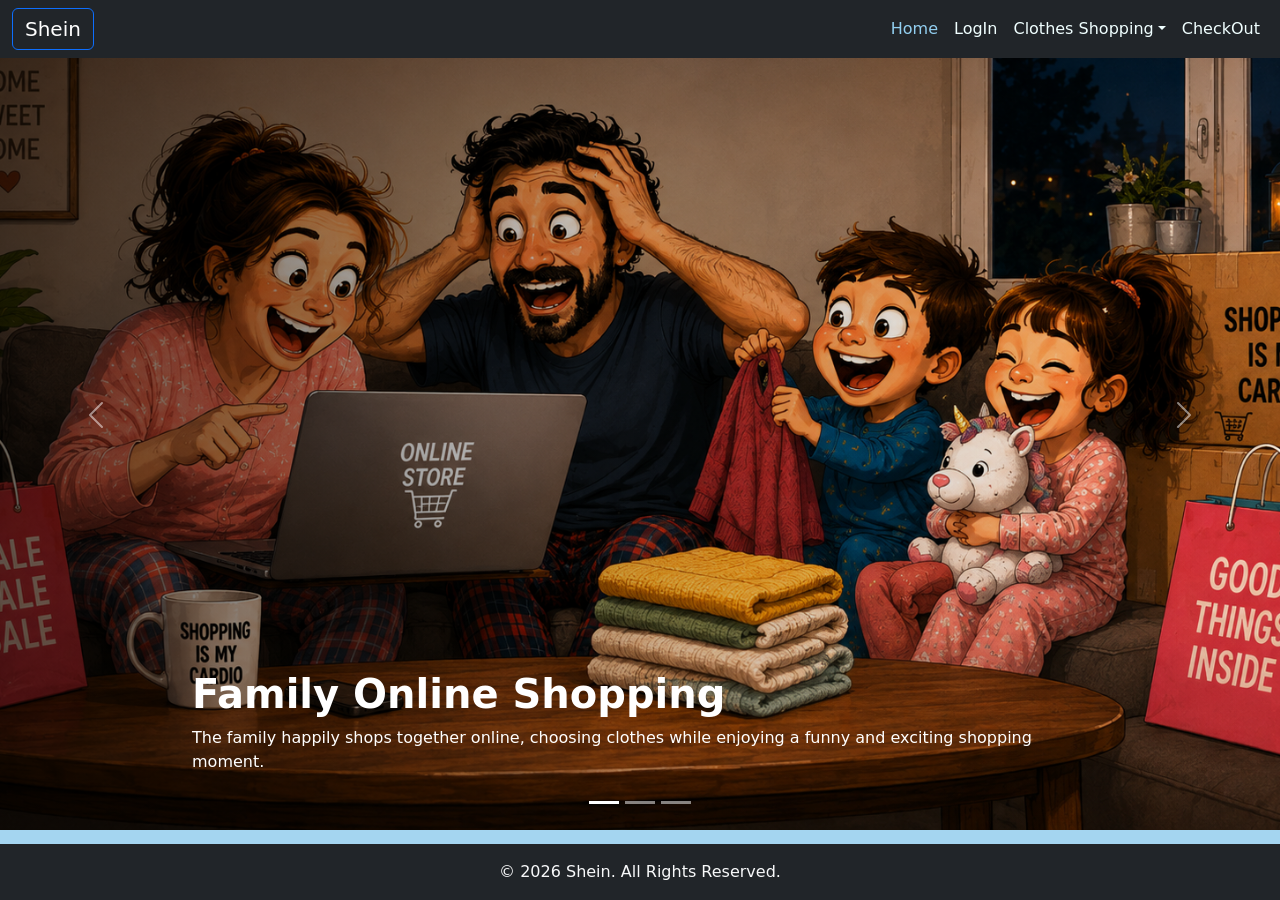
<file: index.html>
<!DOCTYPE html>
<html lang="en">

<head>
    <meta charset="UTF-8">
    <meta name="viewport" content="width=device-width, initial-scale=1.0">
    <title>Shopping Website</title>
    <link rel="stylesheet" href="bootstrapCSS.css">
    <link rel="stylesheet" href="style.css">
    <script src="https://cdn.jsdelivr.net/npm/bootstrap@5.3.8/dist/js/bootstrap.bundle.min.js"></script>
</head>

<body>
    <nav class="navbar navbar-expand-sm bg-dark navbar-dark fixed-top">
        <div class="container-fluid">
            <a class="navbar-brand btn btn-outline-primary" href="Shein.html">Shein</a>
            <button class="navbar-toggler" type="button" data-bs-toggle="collapse" data-bs-target="#collapsibleNavbar">
                <span class="navbar-toggler-icon"></span>
            </button>
            <div class="collapse navbar-collapse justify-content-end" id="collapsibleNavbar">
                <ul class="navbar-nav">
                    <li class="nav-item">
                        <a class="nav-link active" href="index.html">Home</a>
                    </li>
                    <li class="nav-item">
                        <a class="nav-link" href="LogIn.html">LogIn</a>
                    </li>
                    <li class="nav-item dropdown">
                        <a class="nav-link dropdown-toggle" href="#" role="button" data-bs-toggle="dropdown" >Clothes
                            Shopping</a>
                        <ul class="dropdown-menu">
                            <li><a class="dropdown-item" href="Men.html" class="active">Men</a></li>
                            <li><a class="dropdown-item" href="women.html">Women</a></li>
                            <li><a class="dropdown-item" href="Kids.html">Kids</a></li>
                        </ul>
                    </li>
                    <li class="nav-item">
                        <a class="nav-link" href="CheckOut.html">CheckOut</a>
                    </li>
                </ul>
            </div>
        </div>
    </nav>

    <div id="demo" class="carousel slide" data-bs-ride="carousel">

 
  <div class="carousel-indicators">
    <button type="button" data-bs-target="#demo" data-bs-slide-to="0" class="active"></button>
    <button type="button" data-bs-target="#demo" data-bs-slide-to="1"></button>
    <button type="button" data-bs-target="#demo" data-bs-slide-to="2"></button>
  </div>
  
<div class="carousel-inner">
    <div class="carousel-item active">
      <img src="images/scene_1.png" alt="Los Angeles" class="d-block " style="width:100%; height:830px; object-fit:cover;">
      <div class="carousel-caption d-none d-md-block text-start">
        <h1 class="fw-bold">Family Online Shopping</h1>
        <p>The family happily shops together online, choosing clothes while enjoying a funny and exciting shopping moment.</p>
      </div>
    </div>
    <div class="carousel-item">
      <img src="images/scene_2.png" alt="Chicago" class="d-block" style="width:100%; height:830px; object-fit:cover;">
      <div class="carousel-caption d-none d-md-block text-start">
        <h1 class="fw-bold">Order Placed</h1>
        <p>The family celebrates after placing their order with the convenient Cash on Delivery option.</p>
      </div>
    </div>
    <div class="carousel-item">
      <img src="images/scene_3.png" alt="New York" class="d-block" style="width:100%; height:830px; object-fit:cover;">
      <div class="carousel-caption d-none d-md-block text-start">
        <h1 class="fw-bold">Package Delivered</h1>
        <p>The family excitedly receives their package from the delivery driver and happily pays in cash.</p>
      </div>
    </div>
    
</div>
  
  <button class="carousel-control-prev" type="button" data-bs-target="#demo" data-bs-slide="prev">
    <span class="carousel-control-prev-icon"></span>
  </button>
  <button class="carousel-control-next" type="button" data-bs-target="#demo" data-bs-slide="next">
    <span class="carousel-control-next-icon"></span>
  </button>
</div>

<footer class="bg-dark text-light text-center py-3">
  <p class="mb-0">&copy; 2026 Shein. All Rights Reserved.</p>
</footer>
</body>

</html>
</file>
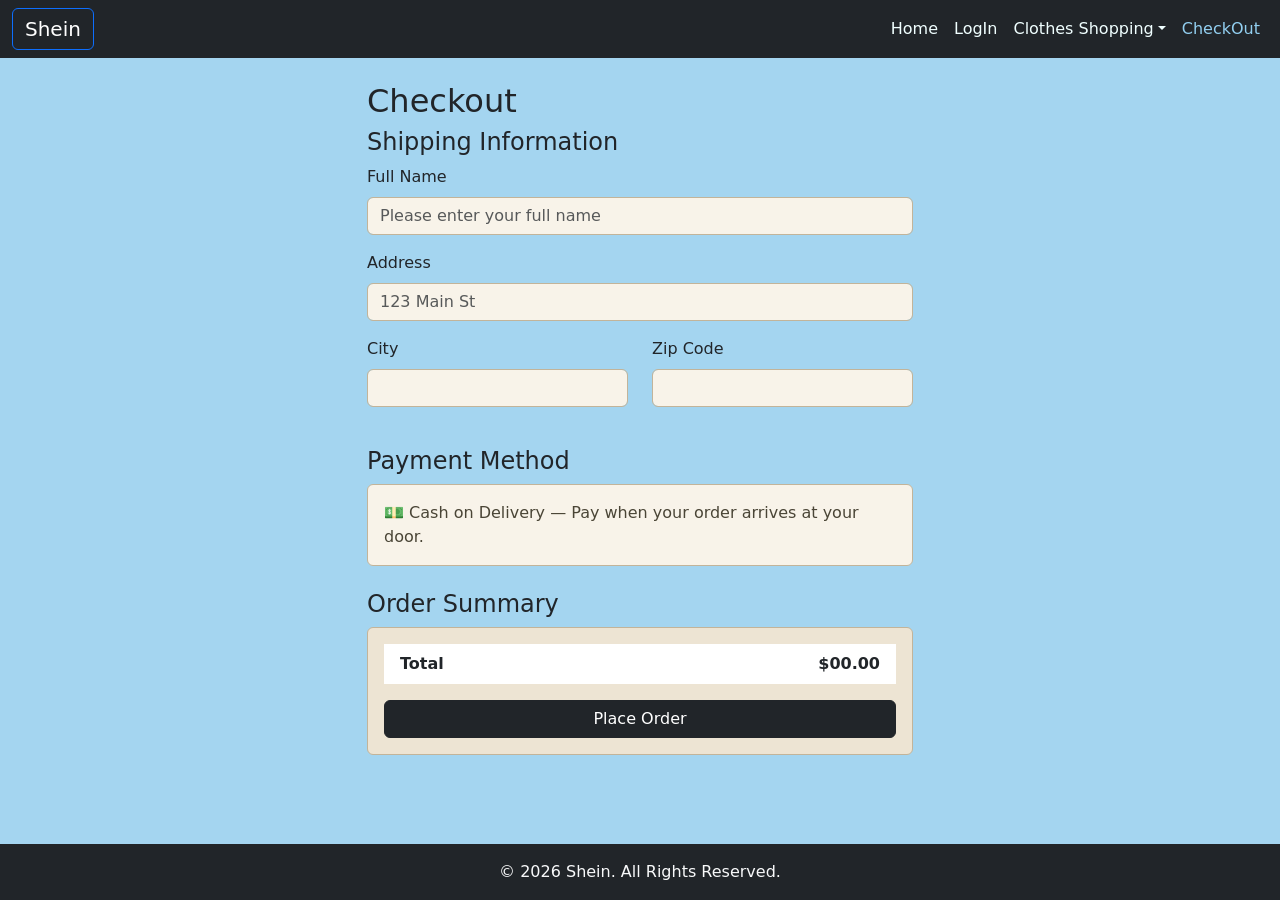
<file: CheckOut.html>
<!DOCTYPE html>
<html lang="en">

<head>
  <meta charset="UTF-8">
  <meta name="viewport" content="width=device-width, initial-scale=1.0">
  <title>Check Out</title>
  <link rel="stylesheet" href="bootstrapCSS.css">
  <link rel="stylesheet" href="style.css">
  <script src="https://cdn.jsdelivr.net/npm/bootstrap@5.3.8/dist/js/bootstrap.bundle.min.js"></script>
</head>

<body>
  <nav class="navbar navbar-expand-sm bg-dark navbar-dark sticky-top">
    <div class="container-fluid">
      <a class="navbar-brand btn btn-outline-primary" href="Shein.html">Shein</a>
      <button class="navbar-toggler" type="button" data-bs-toggle="collapse" data-bs-target="#collapsibleNavbar">
        <span class="navbar-toggler-icon"></span>
      </button>
      <div class="collapse navbar-collapse justify-content-end" id="collapsibleNavbar">
        <ul class="navbar-nav">
          <li class="nav-item">
            <a class="nav-link" href="index.html">Home</a>
          </li>
          <li class="nav-item">
            <a class="nav-link" href="LogIn.html">LogIn</a>
          </li>
          <li class="nav-item dropdown">
            <a class="nav-link dropdown-toggle" href="#" role="button" data-bs-toggle="dropdown">Clothes
              Shopping</a>
            <ul class="dropdown-menu">
              <li><a class="dropdown-item" href="Men.html" class="active">Men</a></li>
              <li><a class="dropdown-item" href="women.html">Women</a></li>
              <li><a class="dropdown-item" href="Kids.html">Kids</a></li>
            </ul>
          </li>
          <li class="nav-item">
            <a class="nav-link active" href="CheckOut.html" >CheckOut</a>
          </li>
        </ul>
      </div>
    </div>
  </nav>

  <div class="container mt-4 mb-5">
  <div class="row justify-content-center">
    <div class="col-md-6">

      <h2 >Checkout</h2>

      <h4>Shipping Information</h4>
      <form>
        <div class="mb-3">
          <label class="form-label">Full Name</label>
          <input type="text" class="form-control" placeholder="Please enter your full name">
        </div>
        <div class="mb-3">
          <label class="form-label">Address</label>
          <input type="text" class="form-control" placeholder="123 Main St">
        </div>
        <div class="row">
          <div class="col mb-3">
            <label class="form-label">City</label>
            <input type="text" class="form-control">
          </div>
          <div class="col mb-3">
            <label class="form-label">Zip Code</label>
            <input type="text" class="form-control">
          </div>
        </div>

        <h4 class="mt-4">Payment Method</h4>
        <div class="alert alert">
          💵 Cash on Delivery — Pay when your order arrives at your door.
        </div>
      </form>

      <h4 class="mt-4">Order Summary</h4>
      <div class="card">
        <div class="card-body">
          <ul class="list-group list-group-flush mb-3">
            <li class="list-group-item d-flex justify-content-between fw-bold">
              Total <span>$00.00</span>
            </li>
          </ul>
          <button class="btn btn-dark w-100">Place Order</button>
        </div>
      </div>

    </div>
  </div>
</div>

<footer class="bg-dark text-light text-center py-3 ">
  <p class="mb-0">&copy; 2026 Shein. All Rights Reserved.</p>
</footer>
</body>

</html>
</file>
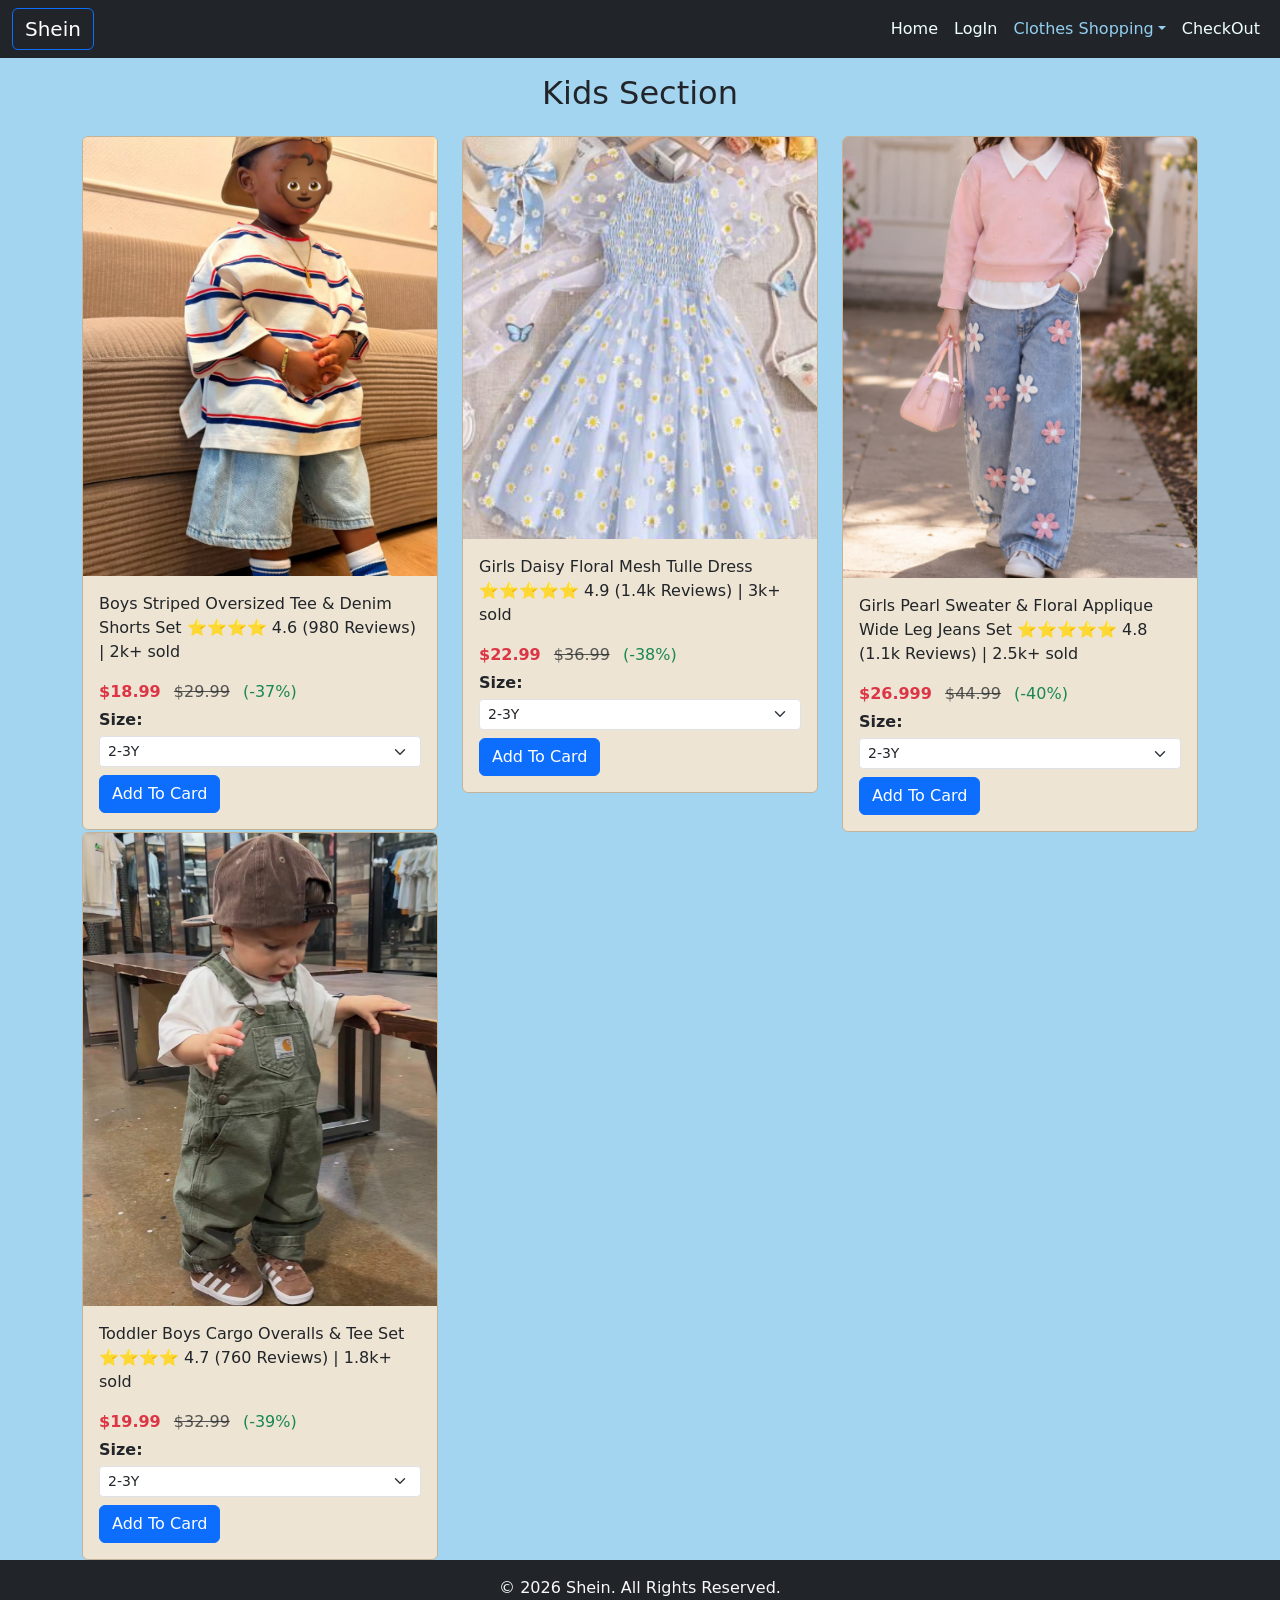
<file: Kids.html>
<!DOCTYPE html>
<html lang="en">
<head>
    <meta charset="UTF-8">
    <meta name="viewport" content="width=device-width, initial-scale=1.0">
    <title>Kids</title>
    <link rel="stylesheet" href="bootstrapCSS.css">
    <link rel="stylesheet" href="style.css">
    <script src="https://cdn.jsdelivr.net/npm/bootstrap@5.3.8/dist/js/bootstrap.bundle.min.js"></script>
</head>
<body>
    <nav class="navbar navbar-expand-sm bg-dark navbar-dark sticky-top">
        <div class="container-fluid">
            <a class="navbar-brand btn btn-outline-primary" href="Shein.html">Shein</a>
            <button class="navbar-toggler" type="button" data-bs-toggle="collapse" data-bs-target="#collapsibleNavbar">
                <span class="navbar-toggler-icon"></span>
            </button>
            <div class="collapse navbar-collapse justify-content-end" id="collapsibleNavbar">
                <ul class="navbar-nav">
                    <li class="nav-item">
                        <a class="nav-link" href="index.html">Home</a>
                    </li>
                    <li class="nav-item">
                        <a class="nav-link" href="LogIn.html">LogIn</a>
                    </li>
                    <li class="nav-item dropdown">
                        <a class="nav-link dropdown-toggle active" href="#" role="button" data-bs-toggle="dropdown">Clothes
                            Shopping</a>
                        <ul class="dropdown-menu">
                            <li><a class="dropdown-item" href="Men.html" class="active">Men</a></li>
                            <li><a class="dropdown-item" href="women.html">Women</a></li>
                            <li><a class="dropdown-item active" href="Kids.html">Kids</a></li>
                        </ul>
                    </li>
                    <li class="nav-item">
                        <a class="nav-link" href="CheckOut.html">CheckOut</a>
                    </li>
                </ul>
            </div>
        </div>
    </nav>

    <div class="container-fluid">
        <div class="container mt-3">
            <h2 class="text-center mb-4">Kids Section</h2>
            <div class="row">
                <div class="col-md-4">
                    <div class="card product-card">
                        <img src="images/oversized.png" class="card-img-top" alt="Kids Product 1">
                        <div class="card-body">
                            <p class="card-text">Boys Striped Oversized Tee & Denim Shorts Set

                            ⭐️⭐️⭐️⭐️ 4.6 (980 Reviews) | 2k+ sold</p>
                            <p class="mb-1">
                                <span class="text-danger fw-bold">$18.99</span>
                                <span class="text-muted text-decoration-line-through ms-2">$29.99</span>
                                <span class="text-success ms-2">(-37%)</span>
                                </p>

                                <p class="mb-1"><strong>Size:</strong></p>
                                <select class="form-select form-select-sm mb-2">
                                    <option>2-3Y</option>
                                    <option>4-5Y</option>
                                    <option>6-7Y</option>
                                    <option>8-9Y</option>
                                </select>
                                <button type="button" class="btn btn-primary ">Add To Card</button>
                        </div>
                    </div>
                </div>

                <div class="col-md-4">
                    <div class="card product-card">
                        <img src="images/blueDress (1).png" class="card-img-top" alt="Product 1">
                        <div class="card-body">
                            <p class="card-text">Girls Daisy Floral Mesh Tulle Dress

                            ⭐️⭐️⭐️⭐️⭐️ 4.9 (1.4k Reviews) | 3k+ sold</p>
                            <p class="mb-1">
                                <span class="text-danger fw-bold">$22.99</span>
                                <span class="text-muted text-decoration-line-through ms-2">$36.99</span>
                                <span class="text-success ms-2">(-38%)</span>
                            </p>

                            <p class="mb-1"><strong>Size:</strong></p>
                            <select class="form-select form-select-sm mb-2">
                                    <option>2-3Y</option>
                                    <option>4-5Y</option>
                                    <option>6-7Y</option>
                                    <option>8-9Y</option>
                            </select>
                            <button type="button" class="btn btn-primary ">Add To Card</button>
                        </div>
                    </div>
                </div>

                <div class="col-md-4">
                    <div class="card product-card">
                        <img src="images/pinkJeans.png" class="card-img-top" alt="Product 1">
                        <div class="card-body">
                            <p class="card-text">Girls Pearl Sweater & Floral Applique Wide Leg Jeans Set

                            ⭐️⭐️⭐️⭐️⭐️ 4.8 (1.1k Reviews) | 2.5k+ sold</p>
                            <p class="mb-1">
                                <span class="text-danger fw-bold">$26.999</span>
                                <span class="text-muted text-decoration-line-through ms-2">$44.99</span>
                                <span class="text-success ms-2">(-40%)</span>
                            </p>
                            <p class="mb-1"><strong>Size:</strong></p>
                            <select class="form-select form-select-sm mb-2">
                                    <option>2-3Y</option>
                                    <option>4-5Y</option>
                                    <option>6-7Y</option>
                                    <option>8-9Y</option>
                            </select>
                            <button type="button" class="btn btn-primary ">Add To Card</button>
                        </div>
                    </div>
                </div>

                <div class="col-md-4">
                    <div class="card product-card">
                        <img src="images/green suit.png" class="card-img-top" alt="Product 1">
                        <div class="card-body">
                            <p class="card-text">Toddler Boys Cargo Overalls & Tee Set

                            ⭐️⭐️⭐️⭐️ 4.7 (760 Reviews) | 1.8k+ sold</p>
                            <p class="mb-1">
                                <span class="text-danger fw-bold">$19.99</span>
                                <span class="text-muted text-decoration-line-through ms-2">$32.99</span>
                                <span class="text-success ms-2">(-39%)</span>
                            </p>
                            <p class="mb-1"><strong>Size:</strong></p>
                            <select class="form-select form-select-sm mb-2">
                                    <option>2-3Y</option>
                                    <option>4-5Y</option>
                                    <option>6-7Y</option>
                                    <option>8-9Y</option>
                            </select>
                            <button type="button" class="btn btn-primary ">Add To Card</button>
                        </div>
                    </div>
                </div>

            </div>
        </div>
        </div>
<footer class="bg-dark text-light text-center py-3 ">
  <p class="mb-0">&copy; 2026 Shein. All Rights Reserved.</p>
</footer>
</body>
</html>
</file>
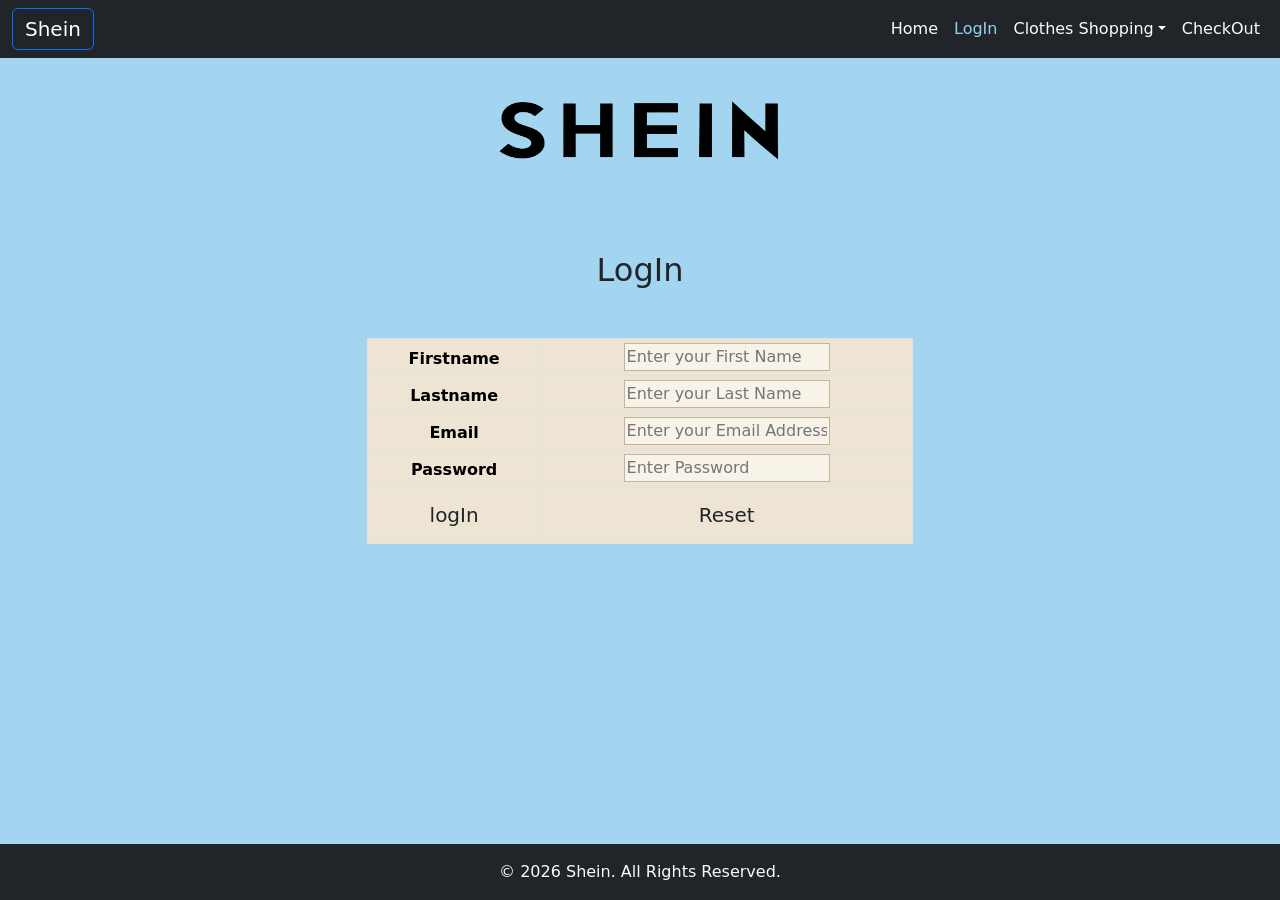
<file: LogIn.html>
<!DOCTYPE html>
<html lang="en">

<head>
    <meta charset="UTF-8">
    <meta name="viewport" content="width=device-width, initial-scale=1.0">
    <title>LogIn</title>
    <link rel="stylesheet" href="bootstrapCSS.css">
    <link rel="stylesheet" href="style.css">
    <script src="https://cdn.jsdelivr.net/npm/bootstrap@5.3.8/dist/js/bootstrap.bundle.min.js"></script>
</head>

<body>
    <nav class="navbar navbar-expand-sm bg-dark navbar-dark sticky-top">
        <div class="container-fluid">
            <a class="navbar-brand btn btn-outline-primary" href="Shein.html">Shein</a>
            <button class="navbar-toggler" type="button" data-bs-toggle="collapse" data-bs-target="#collapsibleNavbar">
                <span class="navbar-toggler-icon"></span>
            </button>
            <div class="collapse navbar-collapse justify-content-end" id="collapsibleNavbar">
                <ul class="navbar-nav">
                    <li class="nav-item">
                        <a class="nav-link" href="index.html">Home</a>
                    </li>
                    <li class="nav-item">
                        <a class="nav-link active" href="LogIn.html" >LogIn</a>
                    </li>
                    <li class="nav-item dropdown">
                        <a class="nav-link dropdown-toggle" href="#" role="button" data-bs-toggle="dropdown">Clothes
                            Shopping</a>
                        <ul class="dropdown-menu">
                            <li><a class="dropdown-item" href="Men.html" class="active">Men</a></li>
                            <li><a class="dropdown-item" href="women.html">Women</a></li>
                            <li><a class="dropdown-item" href="Kids.html">Kids</a></li>
                        </ul>
                    </li>
                    <li class="nav-item">
                        <a class="nav-link" href="CheckOut.html">CheckOut</a>
                    </li>
                </ul>
            </div>
        </div>
    </nav>

    <div class="container mt-4 ">
        <div class="text-center mb-4">
            <img src="images/SheinLogo.png" alt="Shein Logo" style="width:300px;">
        </div>
    </div>

    <div class="container mt-5">
    <div class="row justify-content-center">
        <div class="col-md-6">
            <div class="table-responsive text-center">
                <h2>LogIn</h2>
                <table class="table login-table table-hover table-bordered table-sm text-center mt-5">
                    <thead>
                        <tr>
                            <th>Firstname</th>
                            <td><input type="text" name="fisrtName" placeholder="Enter your First Name"></td>
                        </tr>
                        <tr>
                            <th>Lastname</th>
                            <td><input type="text" name="lastName" placeholder="Enter your Last Name"></td>
                        </tr>
                        <tr>
                            <th>Email</th>
                            <td><input type="text" name="email" placeholder="Enter your Email Address"></td>
                        </tr>
                        <tr>
                            <th>Password</th>
                            <td><input type="text" name="password" placeholder="Enter Password"></td>
                        </tr>
                    </thead>

                    <tr>
                        <td><button type="submit" class="btn btn btn-lg">logIn</button></td>
                        <td><button type="reset" class="btn btn btn-lg">Reset</button></td>
                    </tr>

                </table>
            </div>
        </div>
    </div>
</div>

<footer class="bg-dark text-light text-center py-3 ">
  <p class="mb-0">&copy; 2026 Shein. All Rights Reserved.</p>
</footer>
</body>

</html>
</file>
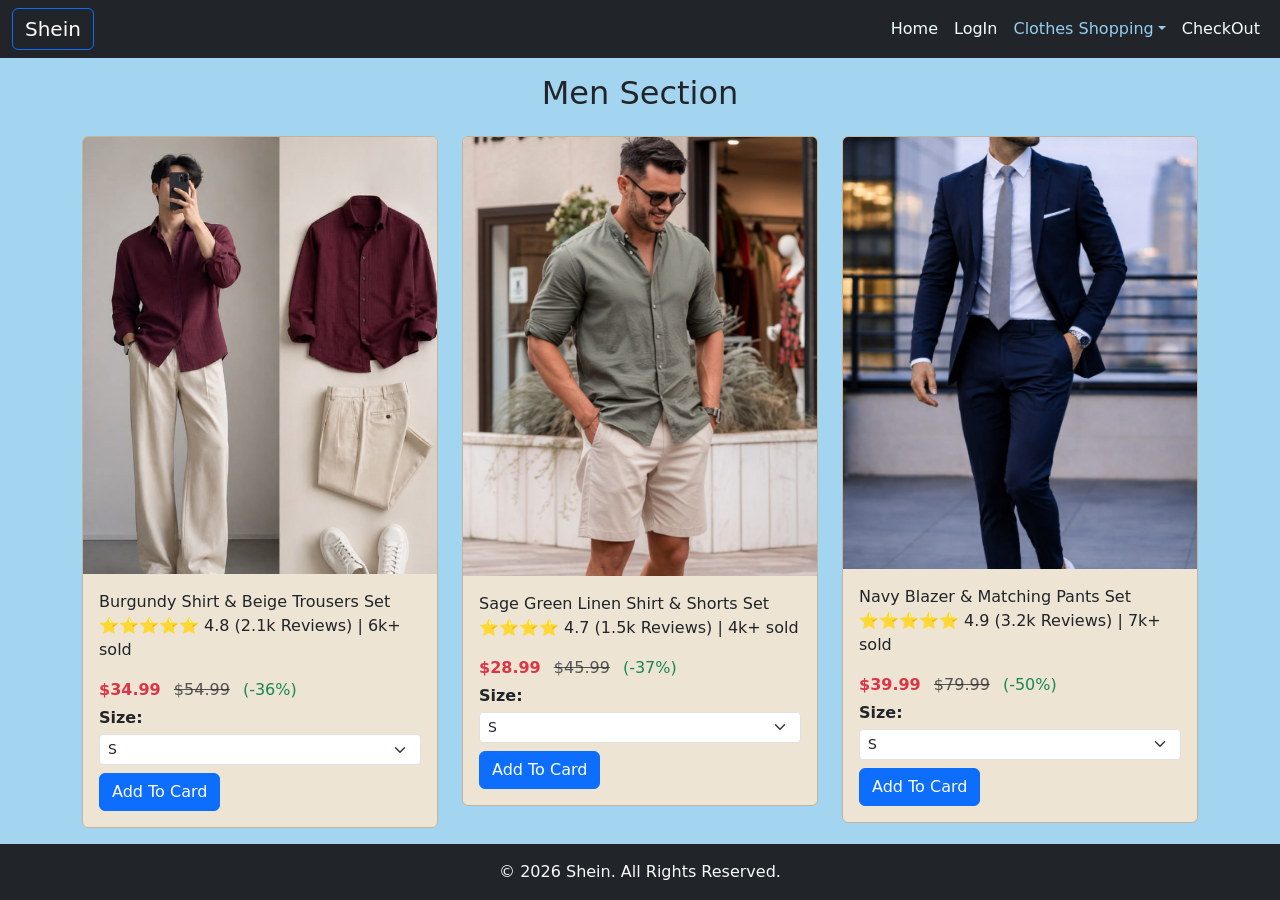
<file: Men.html>
<!DOCTYPE html>
<html lang="en">
<head>
    <meta charset="UTF-8">
    <meta name="viewport" content="width=device-width, initial-scale=1.0">
    <title>Men</title>
    <link rel="stylesheet" href="bootstrapCSS.css">
    <link rel="stylesheet" href="style.css">
    <script src="https://cdn.jsdelivr.net/npm/bootstrap@5.3.8/dist/js/bootstrap.bundle.min.js"></script>
</head>
<body>
    <nav class="navbar navbar-expand-sm bg-dark navbar-dark sticky-top">
        <div class="container-fluid">
            <a class="navbar-brand btn btn-outline-primary" href="Shein.html">Shein</a>
            <button class="navbar-toggler" type="button" data-bs-toggle="collapse" data-bs-target="#collapsibleNavbar">
                <span class="navbar-toggler-icon"></span>
            </button>
            <div class="collapse navbar-collapse justify-content-end" id="collapsibleNavbar">
                <ul class="navbar-nav">
                    <li class="nav-item">
                        <a class="nav-link" href="index.html">Home</a>
                    </li>
                    <li class="nav-item">
                        <a class="nav-link" href="LogIn.html">LogIn</a>
                    </li>
                    <li class="nav-item dropdown">
                        <a class="nav-link dropdown-toggle active" href="#" role="button" data-bs-toggle="dropdown">Clothes
                            Shopping</a>
                        <ul class="dropdown-menu">
                            <li><a class="dropdown-item active" href="Men.html" class="active">Men</a></li>
                            <li><a class="dropdown-item" href="women.html">Women</a></li>
                            <li><a class="dropdown-item" href="Kids.html">Kids</a></li>
                        </ul>
                        
                    </li>
                    <li class="nav-item">
                        <a class="nav-link" href="CheckOut.html">CheckOut</a>
                    </li>
                </ul>
            </div>
        </div>
    </nav>

    <div class="container-fluid">
        <div class="container mt-3">
            <h2 class="text-center mb-4">Men Section</h2>
            <div class="row">
                <div class="col-md-4">
                    <div class="card product-card">
                        <img src="images/chemise.png" class="card-img-top" alt="Product 1">
                        <div class="card-body">
                            <p class="card-text">Burgundy Shirt & Beige Trousers Set

                                ⭐️⭐️⭐️⭐️⭐️ 4.8 (2.1k Reviews) | 6k+ sold</p>
                            <p class="mb-1">
                                <span class="text-danger fw-bold">$34.99</span>
                                <span class="text-muted text-decoration-line-through ms-2">$54.99</span>
                                <span class="text-success ms-2">(-36%)</span>
                                </p>

                                <p class="mb-1"><strong>Size:</strong></p>
                                <select class="form-select form-select-sm mb-2">
                                    <option>S</option>
                                    <option>M</option>
                                    <option>L</option>
                                    <option>XL</option>
                                </select>
                                <button type="button" class="btn btn-primary ">Add To Card</button>
                        </div>
                    </div>
                </div>

                <div class="col-md-4">
                    <div class="card product-card">
                        <img src="images/casual2.png" class="card-img-top" alt="Product 1">
                        <div class="card-body">
                            <p class="card-text">Sage Green Linen Shirt & Shorts Set

                            ⭐️⭐️⭐️⭐️ 4.7 (1.5k Reviews) | 4k+ sold</p>
                            <p class="mb-1">
                                <span class="text-danger fw-bold">$28.99</span>
                                <span class="text-muted text-decoration-line-through ms-2">$45.99</span>
                                <span class="text-success ms-2">(-37%)</span>
                            </p>

                            <p class="mb-1"><strong>Size:</strong></p>
                            <select class="form-select form-select-sm mb-2">
                                <option>S</option>
                                <option>M</option>
                                <option>L</option>
                                <option>XL</option>
                            </select>
                            <button type="button" class="btn btn-primary ">Add To Card</button>
                        </div>
                    </div>
                </div>

                <div class="col-md-4">
                    <div class="card product-card">
                        <img src="images/suit2.png" class="card-img-top" alt="Product 1">
                        <div class="card-body">
                            <p class="card-text">Navy Blazer & Matching Pants Set

                            ⭐️⭐️⭐️⭐️⭐️ 4.9 (3.2k Reviews) | 7k+ sold</p>
                            <p class="mb-1">
                                <span class="text-danger fw-bold">$39.99</span>
                                <span class="text-muted text-decoration-line-through ms-2">$79.99</span>
                                <span class="text-success ms-2">(-50%)</span>
                            </p>
                            <p class="mb-1"><strong>Size:</strong></p>
                            <select class="form-select form-select-sm mb-2">
                                <option>S</option>
                                <option>M</option>
                                <option>L</option>
                                <option>XL</option>
                            </select>
                            <button type="button" class="btn btn-primary ">Add To Card</button>
                        </div>
                    </div>
                </div>

            </div>
        </div>
    </div>
<footer class="bg-dark text-light text-center py-3 ">
  <p class="mb-0">&copy; 2026 Shein. All Rights Reserved.</p>
</footer>
</body>
</html>
</file>
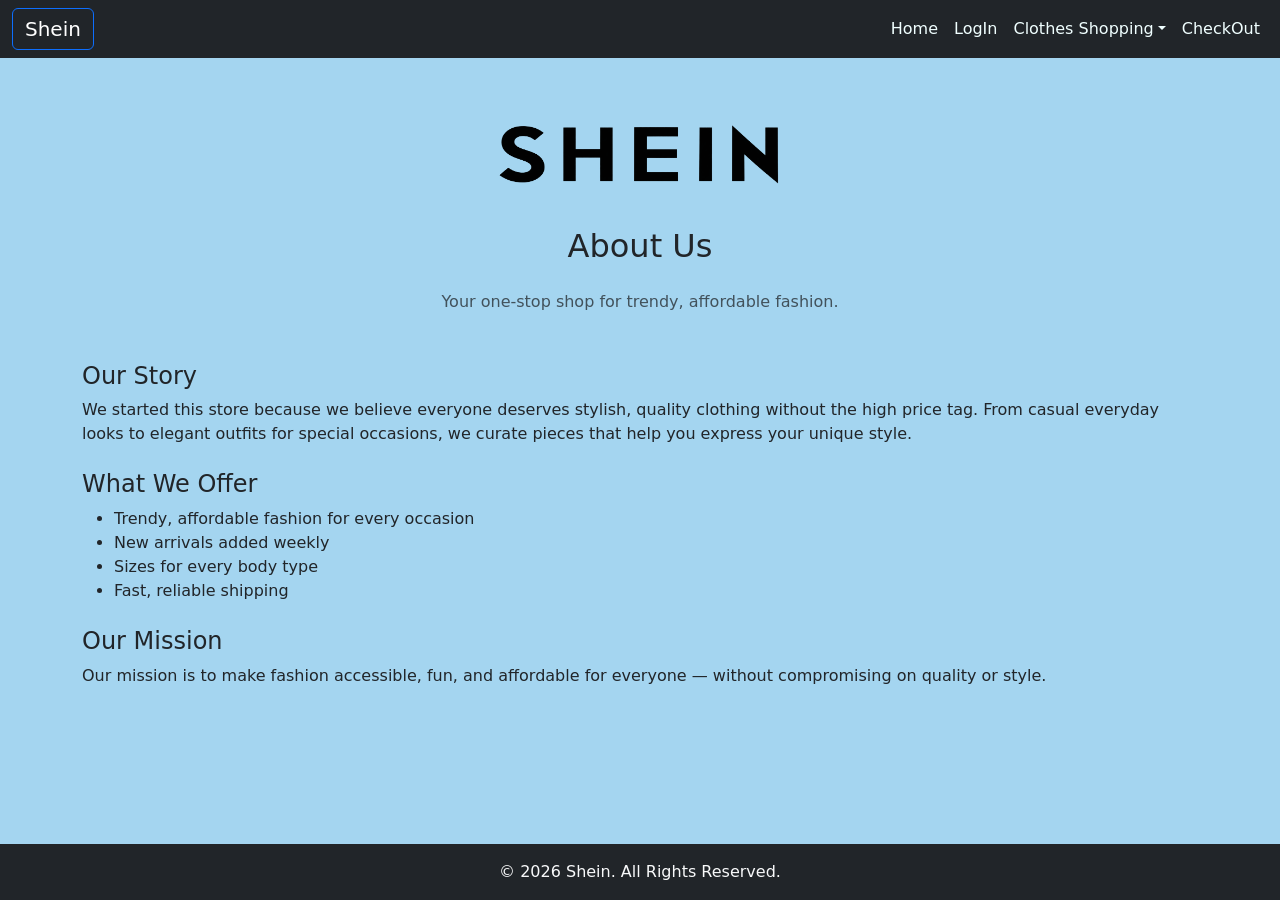
<file: Shein.html>
<!DOCTYPE html>
<html lang="en">

<head>
    <meta charset="UTF-8">
    <meta name="viewport" content="width=device-width, initial-scale=1.0">
    <title>Shein</title>
    <link rel="stylesheet" href="bootstrapCSS.css">
    <link rel="stylesheet" href="style.css">
    <script src="https://cdn.jsdelivr.net/npm/bootstrap@5.3.8/dist/js/bootstrap.bundle.min.js"></script>
</head>

<body>
    <nav class="navbar navbar-expand-sm bg-dark navbar-dark sticky-top">
        <div class="container-fluid">
            <a class="navbar-brand btn btn-outline-primary" href="Shein.html">Shein</a>
            <button class="navbar-toggler" type="button" data-bs-toggle="collapse" data-bs-target="#collapsibleNavbar">
                <span class="navbar-toggler-icon"></span>
            </button>
            <div class="collapse navbar-collapse justify-content-end" id="collapsibleNavbar">
                <ul class="navbar-nav">
                    <li class="nav-item">
                        <a class="nav-link" href="index.html">Home</a>
                    </li>
                    <li class="nav-item">
                        <a class="nav-link" href="LogIn.html">LogIn</a>
                    </li>
                    <li class="nav-item dropdown">
                        <a class="nav-link dropdown-toggle" href="#" role="button" data-bs-toggle="dropdown">Clothes
                            Shopping</a>
                        <ul class="dropdown-menu">
                            <li><a class="dropdown-item" href="Men.html" class="active">Men</a></li>
                            <li><a class="dropdown-item" href="women.html">Women</a></li>
                            <li><a class="dropdown-item" href="Kids.html">Kids</a></li>
                        </ul>
                    </li>
                    <li class="nav-item">
                        <a class="nav-link" href="CheckOut.html">CheckOut</a>
                    </li>
                </ul>
            </div>
        </div>
    </nav>
    <div class="container mt-5 mb-5">
        <div class="text-center mb-4">
            <img src="images/SheinLogo.png" alt="Shein Logo" style="width:300px;">
        </div>
        <h2 class="text-center mb-4">About Us</h2>

        <p class="text-center text-muted mb-5">Your one-stop shop for trendy, affordable fashion.</p>

        <h4>Our Story</h4>
        <p>We started this store because we believe everyone deserves stylish, quality clothing without the high price
            tag. From casual everyday looks to elegant outfits for special occasions, we curate pieces that help you
            express your unique style.</p>

        <h4 class="mt-4">What We Offer</h4>
        <ul>
            <li>Trendy, affordable fashion for every occasion</li>
            <li>New arrivals added weekly</li>
            <li>Sizes for every body type</li>
            <li>Fast, reliable shipping</li>
        </ul>

        <h4 class="mt-4">Our Mission</h4>
        <p>Our mission is to make fashion accessible, fun, and affordable for everyone — without compromising on quality
            or style.</p>
    </div>
<footer class="bg-dark text-light text-center py-3 ">
  <p class="mb-0">&copy; 2026 Shein. All Rights Reserved.</p>
</footer>
</body>

</html>
</file>
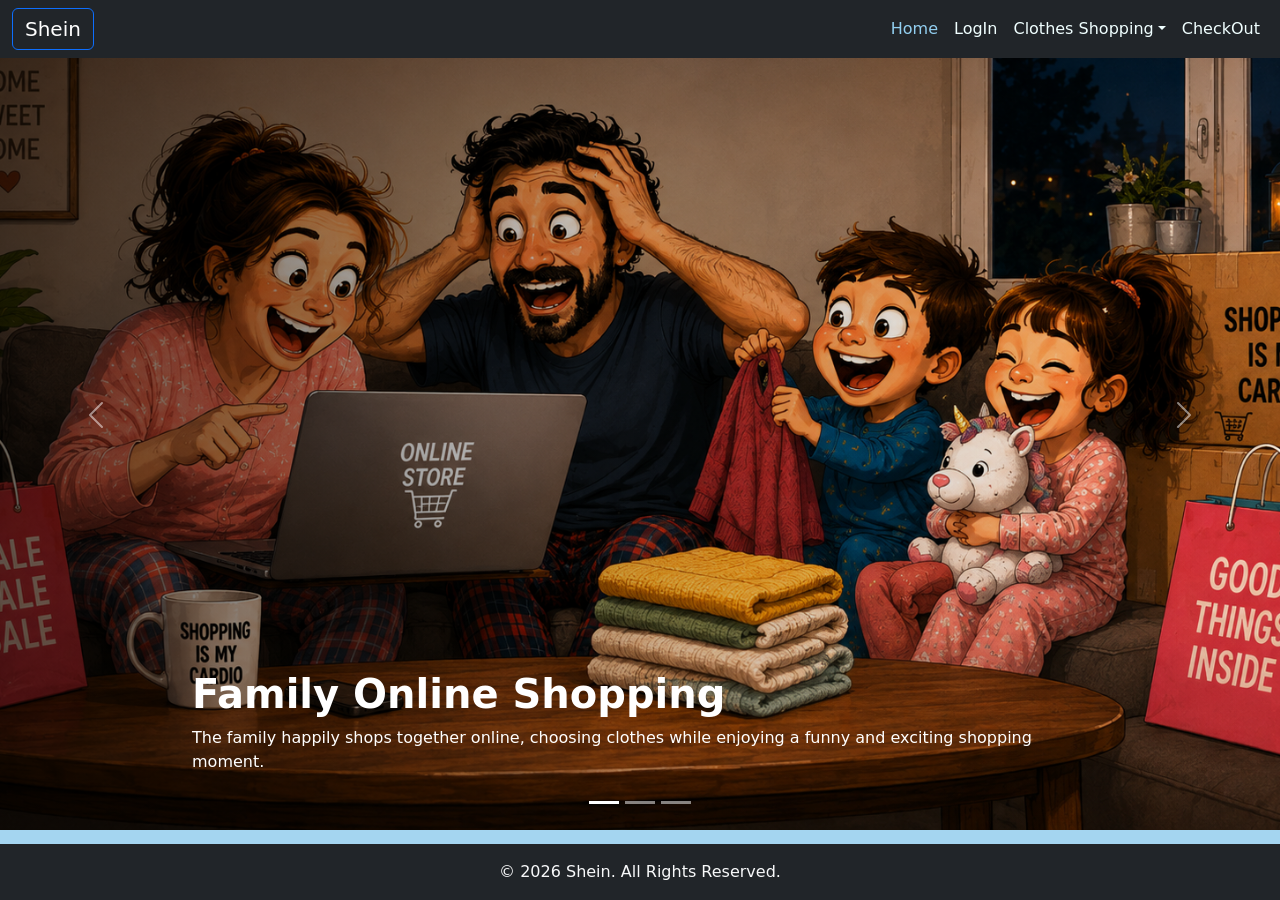
<file: Shopping.html>
<!DOCTYPE html>
<html lang="en">

<head>
    <meta charset="UTF-8">
    <meta name="viewport" content="width=device-width, initial-scale=1.0">
    <title>Shopping Website</title>
    <link rel="stylesheet" href="bootstrapCSS.css">
    <link rel="stylesheet" href="style.css">
    <script src="https://cdn.jsdelivr.net/npm/bootstrap@5.3.8/dist/js/bootstrap.bundle.min.js"></script>
</head>

<body>
    <nav class="navbar navbar-expand-sm bg-dark navbar-dark fixed-top">
        <div class="container-fluid">
            <a class="navbar-brand btn btn-outline-primary" href="Shein.html">Shein</a>
            <button class="navbar-toggler" type="button" data-bs-toggle="collapse" data-bs-target="#collapsibleNavbar">
                <span class="navbar-toggler-icon"></span>
            </button>
            <div class="collapse navbar-collapse justify-content-end" id="collapsibleNavbar">
                <ul class="navbar-nav">
                    <li class="nav-item">
                        <a class="nav-link active" href="Shopping.html">Home</a>
                    </li>
                    <li class="nav-item">
                        <a class="nav-link" href="LogIn.html">LogIn</a>
                    </li>
                    <li class="nav-item dropdown">
                        <a class="nav-link dropdown-toggle" href="#" role="button" data-bs-toggle="dropdown" >Clothes
                            Shopping</a>
                        <ul class="dropdown-menu">
                            <li><a class="dropdown-item" href="Men.html" class="active">Men</a></li>
                            <li><a class="dropdown-item" href="Women.html">Women</a></li>
                            <li><a class="dropdown-item" href="Kids.html">Kids</a></li>
                        </ul>
                    </li>
                    <li class="nav-item">
                        <a class="nav-link" href="CheckOut.html">CheckOut</a>
                    </li>
                </ul>
            </div>
        </div>
    </nav>

    <div id="demo" class="carousel slide" data-bs-ride="carousel">

 
  <div class="carousel-indicators">
    <button type="button" data-bs-target="#demo" data-bs-slide-to="0" class="active"></button>
    <button type="button" data-bs-target="#demo" data-bs-slide-to="1"></button>
    <button type="button" data-bs-target="#demo" data-bs-slide-to="2"></button>
  </div>
  
<div class="carousel-inner">
    <div class="carousel-item active">
      <img src="images/scene_1.png" alt="Los Angeles" class="d-block " style="width:100%; height:830px; object-fit:cover;">
      <div class="carousel-caption d-none d-md-block text-start">
        <h1 class="fw-bold">Family Online Shopping</h1>
        <p>The family happily shops together online, choosing clothes while enjoying a funny and exciting shopping moment.</p>
      </div>
    </div>
    <div class="carousel-item">
      <img src="images/scene_2.png" alt="Chicago" class="d-block" style="width:100%; height:830px; object-fit:cover;">
      <div class="carousel-caption d-none d-md-block text-start">
        <h1 class="fw-bold">Order Placed</h1>
        <p>The family celebrates after placing their order with the convenient Cash on Delivery option.</p>
      </div>
    </div>
    <div class="carousel-item">
      <img src="images/scene_3.png" alt="New York" class="d-block" style="width:100%; height:830px; object-fit:cover;">
      <div class="carousel-caption d-none d-md-block text-start">
        <h1 class="fw-bold">Package Delivered</h1>
        <p>The family excitedly receives their package from the delivery driver and happily pays in cash.</p>
      </div>
    </div>
    
</div>
  
  <button class="carousel-control-prev" type="button" data-bs-target="#demo" data-bs-slide="prev">
    <span class="carousel-control-prev-icon"></span>
  </button>
  <button class="carousel-control-next" type="button" data-bs-target="#demo" data-bs-slide="next">
    <span class="carousel-control-next-icon"></span>
  </button>
</div>

<footer class="bg-dark text-light text-center py-3">
  <p class="mb-0">&copy; 2026 Shein. All Rights Reserved.</p>
</footer>
</body>

</html>
</file>
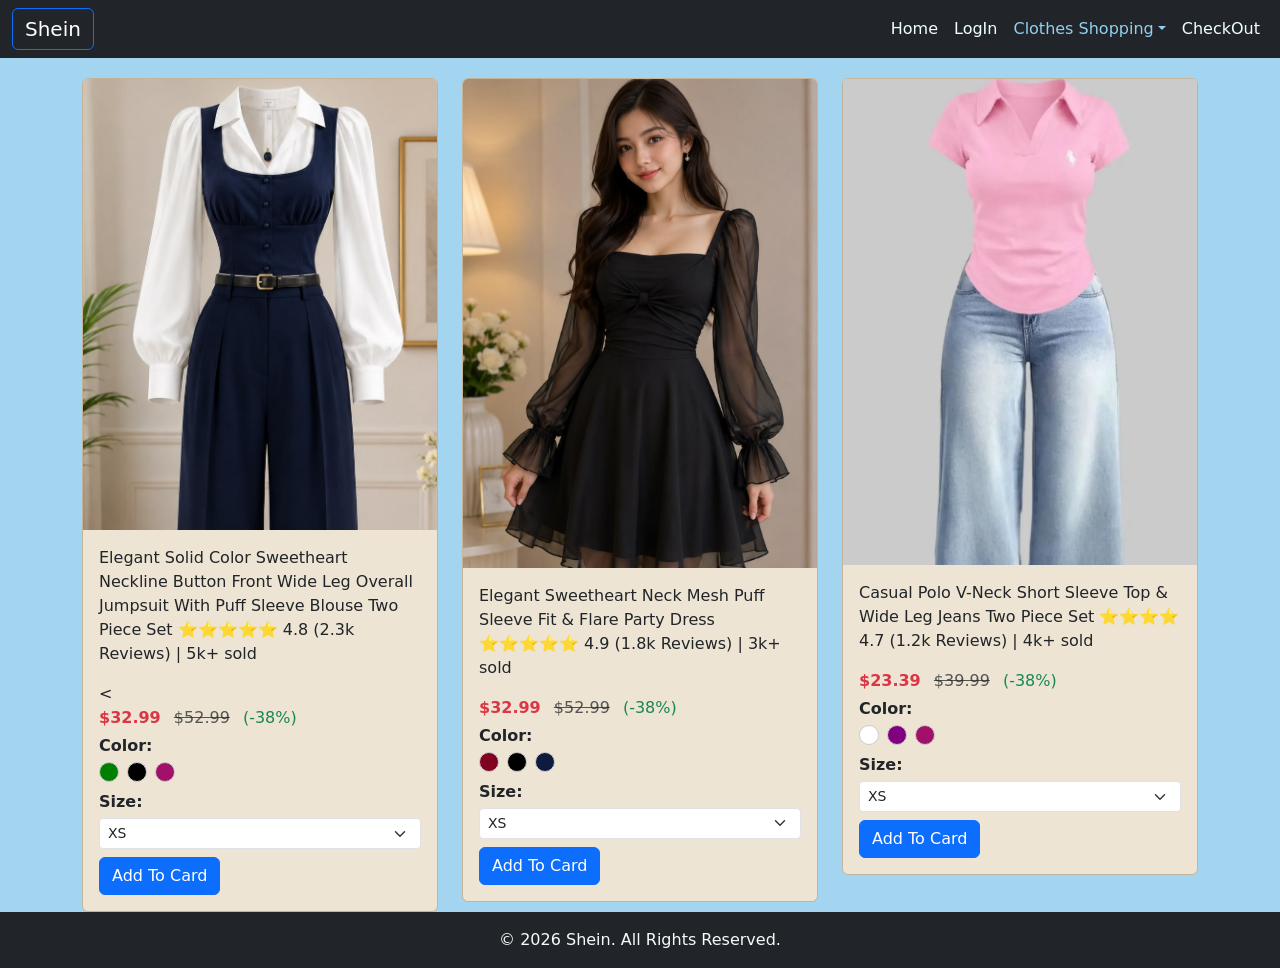
<file: women.html>
<!DOCTYPE html>
<html lang="en">

<head>
    <meta charset="UTF-8">
    <meta name="viewport" content="width=device-width, initial-scale=1.0">
    <title>Women</title>
    <link rel="stylesheet" href="bootstrapCSS.css">
    <link rel="stylesheet" href="style.css">
    <script src="https://cdn.jsdelivr.net/npm/bootstrap@5.3.8/dist/js/bootstrap.bundle.min.js"></script>
</head>

<body>
    <nav class="navbar navbar-expand-sm bg-dark navbar-dark fixed-top">
        <div class="container-fluid">
            <a class="navbar-brand btn btn-outline-primary" href="Shein.html">Shein</a>
            <button class="navbar-toggler" type="button" data-bs-toggle="collapse" data-bs-target="#collapsibleNavbar">
                <span class="navbar-toggler-icon"></span>
            </button>
            <div class="collapse navbar-collapse justify-content-end" id="collapsibleNavbar">
                <ul class="navbar-nav">
                    <li class="nav-item">
                        <a class="nav-link" href="index.html">Home</a>
                    </li>
                    <li class="nav-item">
                        <a class="nav-link" href="LogIn.html">LogIn</a>
                    </li>
                    <li class="nav-item dropdown">
                        <a class="nav-link dropdown-toggle active" href="#" role="button" data-bs-toggle="dropdown">Clothes
                            Shopping</a>
                        <ul class="dropdown-menu">
                            <li><a class="dropdown-item" href="Men.html" class="active">Men</a></li>
                            <li><a class="dropdown-item active" href="women.html">Women</a></li>
                            <li><a class="dropdown-item" href="Kids.html">Kids</a></li>
                        </ul>
                    </li>
                    <li class="nav-item">
                        <a class="nav-link" href="CheckOut.html">CheckOut</a>
                    </li>
                </ul>
            </div>
        </div>
    </nav>

    <div class="container-fluid">
        <div class="container mt-3">
            <h2 class="text-center mb-4">Women Section</h2>
            <div class="row ">
                <div class="col-md-4">
                    <div class="card product-card">
                        <img src="images/set1.png" class="card-img-top" alt="Product 1">
                        <div class="card-body">
                            <p class="card-text">Elegant Solid Color Sweetheart Neckline Button Front Wide Leg Overall
                                Jumpsuit With Puff Sleeve Blouse Two Piece Set

                                ⭐️⭐️⭐️⭐️⭐️ 4.8 (2.3k Reviews) | 5k+ sold</p>
                            <<p class="mb-1">
                                <span class="text-danger fw-bold">$32.99</span>
                                <span class="text-muted text-decoration-line-through ms-2">$52.99</span>
                                <span class="text-success ms-2">(-38%)</span>
                                </p>

                                <p class="mb-1"><strong>Color:</strong></p>
                                <div class="d-flex gap-2 mb-2">
                                    <div style="width:20px; height:20px; background-color: green; border:1px solid #ccc; border-radius:50%; cursor:pointer;"
                                        title="Burgundy"></div>
                                    <div style="width:20px; height:20px; background-color:#000000; border:1px solid #ccc; border-radius:50%; cursor:pointer;"
                                        title="Black"></div>
                                    <div style="width:20px; height:20px; background-color:#a1116a; border:1px solid #ccc; border-radius:50%; cursor:pointer;"
                                        title="Pink"></div>
                                </div>

                                <p class="mb-1"><strong>Size:</strong></p>
                                <select class="form-select form-select-sm mb-2">
                                    <option>XS</option>
                                    <option>S</option>
                                    <option>M</option>
                                    <option>L</option>
                                </select>
                                <button type="button" class="btn btn-primary ">Add To Card</button>
                        </div>
                    </div>
                </div>

                <div class="col-md-4">
                    <div class="card product-card">
                        <img src="images/dress1.png" class="card-img-top" alt="Product 1">
                        <div class="card-body">
                            <p class="card-text">Elegant Sweetheart Neck Mesh Puff Sleeve Fit & Flare Party Dress

                                ⭐️⭐️⭐️⭐️⭐️ 4.9 (1.8k Reviews) | 3k+ sold</p>
                            <p class="mb-1">
                                <span class="text-danger fw-bold">$32.99</span>
                                <span class="text-muted text-decoration-line-through ms-2">$52.99</span>
                                <span class="text-success ms-2">(-38%)</span>
                            </p>

                            <p class="mb-1"><strong>Color:</strong></p>
                            <div class="d-flex gap-2 mb-2">
                                <div style="width:20px; height:20px; background-color:#800020; border:1px solid #ccc; border-radius:50%; cursor:pointer;"
                                    title="Burgundy"></div>
                                <div style="width:20px; height:20px; background-color:#000000; border:1px solid #ccc; border-radius:50%; cursor:pointer;"
                                    title="Black"></div>
                                <div style="width:20px; height:20px; background-color:#0d1b3e; border:1px solid #ccc; border-radius:50%; cursor:pointer;"
                                    title="Navy"></div>
                            </div>

                            <p class="mb-1"><strong>Size:</strong></p>
                            <select class="form-select form-select-sm mb-2">
                                <option>XS</option>
                                <option>S</option>
                                <option>M</option>
                                <option>L</option>
                            </select>
                            <button type="button" class="btn btn-primary ">Add To Card</button>
                        </div>
                    </div>
                </div>

                <div class="col-md-4">
                    <div class="card product-card">
                        <img src="images/casual1.png" class="card-img-top" alt="Product 1">
                        <div class="card-body">
                            <p class="card-text">Casual Polo V-Neck Short Sleeve Top & Wide Leg Jeans Two Piece Set

                                ⭐️⭐️⭐️⭐️ 4.7 (1.2k Reviews) | 4k+ sold</p>
                            <p class="mb-1">
                                <span class="text-danger fw-bold">$23.39</span>
                                <span class="text-muted text-decoration-line-through ms-2">$39.99</span>
                                <span class="text-success ms-2">(-38%)</span>
                            </p>

                            <p class="mb-1"><strong>Color:</strong></p>
                            <div class="d-flex gap-2 mb-2">
                                <div style="width:20px; height:20px; background-color: white; border:1px solid #ccc; border-radius:50%; cursor:pointer;"
                                    title="Burgundy"></div>
                                <div style="width:20px; height:20px; background-color:purple; border:1px solid #ccc; border-radius:50%; cursor:pointer;"
                                    title="Black"></div>
                                <div style="width:20px; height:20px; background-color:#a1116a; border:1px solid #ccc; border-radius:50%; cursor:pointer;"
                                    title="Pink"></div>
                            </div>

                            <p class="mb-1"><strong>Size:</strong></p>
                            <select class="form-select form-select-sm mb-2">
                                <option>XS</option>
                                <option>S</option>
                                <option>M</option>
                                <option>L</option>
                            </select>
                            <button type="button" class="btn btn-primary ">Add To Card</button>
                        </div>
                    </div>
                </div>

            </div>
        </div>
    </div>

<footer class="bg-dark text-light text-center py-3 ">
  <p class="mb-0">&copy; 2026 Shein. All Rights Reserved.</p>
</footer>
</body>

</html>
</file>
<file: style.css>
body {
  background-color: rgb(164, 213, 240)!important;
}
html, body {
  height: 100%;
  margin: 0;
}

body {
  display: flex;
  flex-direction: column;
  min-height: 100vh;
}

footer {
  margin-top: auto;
}

.navbar-toggler:hover {
  color: (190, 205, 170) !important;
}
.login-table,
.login-table th,
.login-table td {
  background-color: #ede4d3 !important;
}

.login-table input {
  background-color: #f8f3e9 !important;
  border: 1px solid #c2b49a  !important; 
}

.product-card{
    background-color: rgb(146, 207, 240) !important;
}

.card {
  transition: transform 0.3s 
}

.card:hover {
  transform: translateY(-10px);
  box-shadow: 0 10px 20px rgba(0, 0, 0, 0.2);
}

.form-control {
  background-color: #f8f3e9 !important;
  border: 1px solid #c2b49a !important;
}

.card {
  background-color: #ede4d3 !important;
  border: 1px solid #c2b49a !important;
}

.alert {
  background-color: #f8f3e9 !important;
  border: 1px solid #c2b49a !important;
  color: #4a4536 !important;
}
.navbar .nav-link{
    color: azure;
    transition: 0.3s;
}
.navbar .nav-link:hover{
    color: rgb(146, 207, 240);
}

.navbar .nav-link.active{
    color: rgb(146, 207, 240);
}

.carousel-item::before {
  content: "";
  position: absolute;
  top: 0;
  left: 0;
  width: 100%;
  height: 100%;
  background: linear-gradient(to right, rgba(0,0,0,0.6) 0%, rgba(0,0,0,0.2) 50%, transparent 100%);
  z-index: 1;
}

.carousel-caption {
  z-index: 2; 
}
</file>
